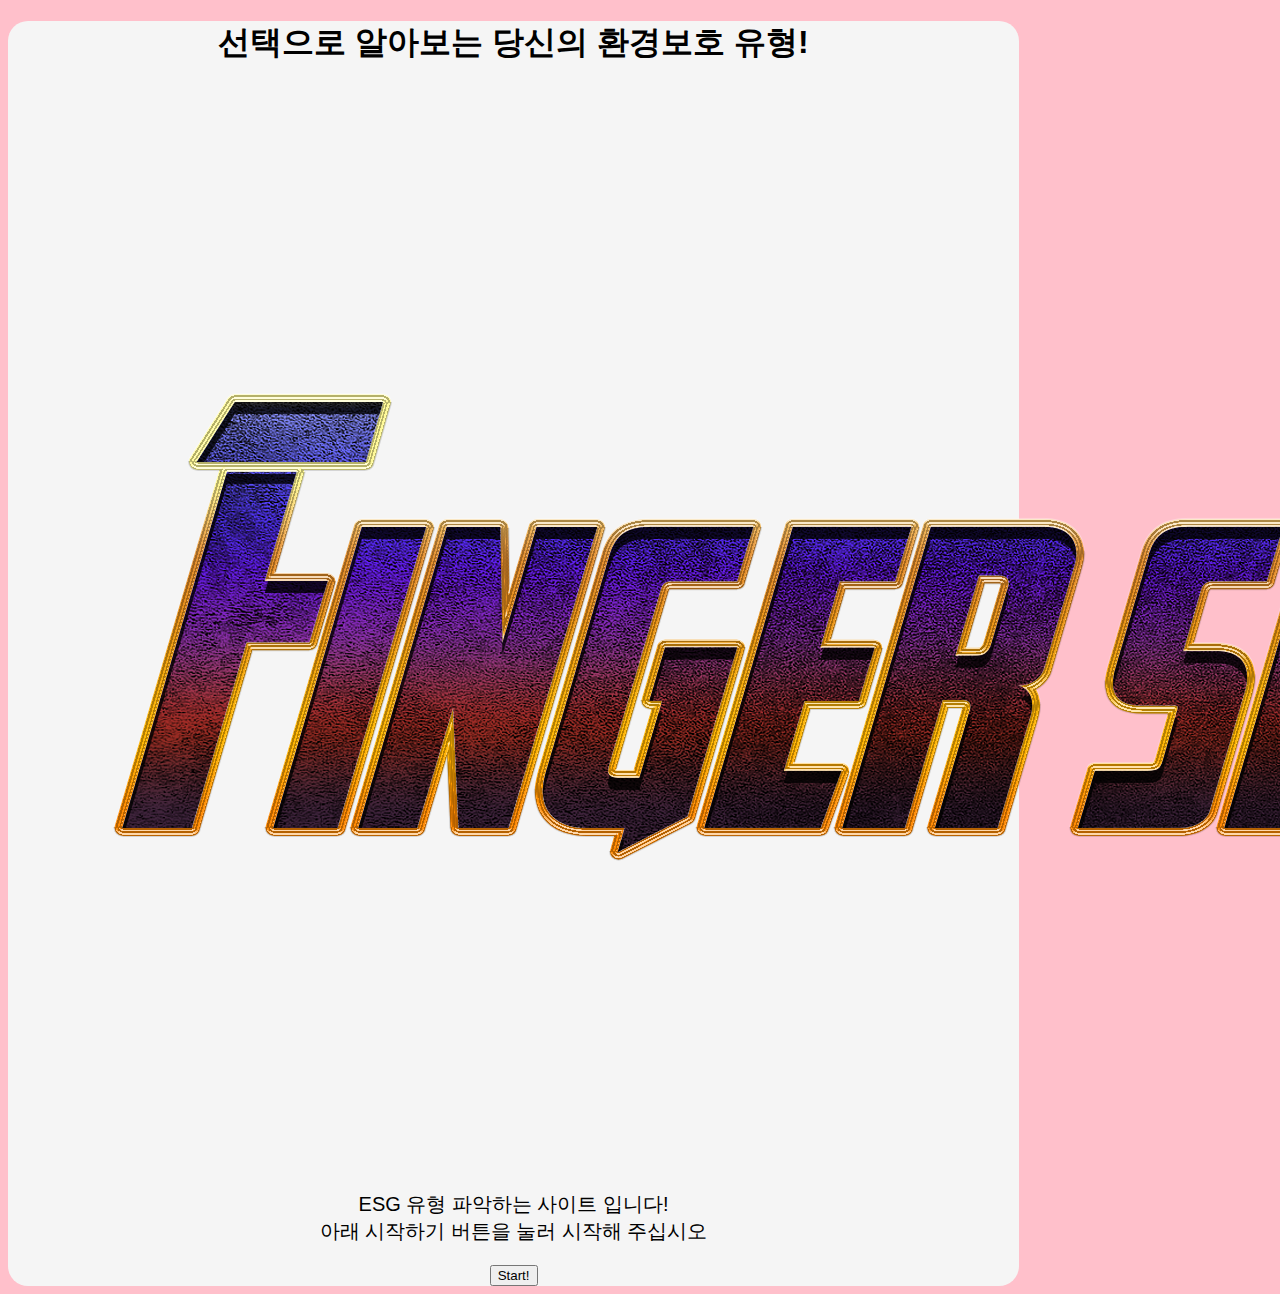
<file: work/index.html>
<!DOCTYPE html>
<html lang="ko" dir="ltr">
<head>
    <meta charset="UTF-8">    
    <meta name="viewpoint" content="width=device-width, initial-scale=1">
    <meta name="author" content="FINGERSNAP">
    <meta name="keywords" content="ESG 유형">
    <meta name="description" content="ESG 유형">
  
    <!-- sns share -->
    <meta property="og:url" content="https://lhbp.github.io/project_gamja/work/" />
    <meta property="og:title" content="ESG 유형" />
    <meta property="og:type" content="website" />
    <meta property="og:image" content="img/esg.png" />
    <meta property="og:description" content="ESG 유형" />
  
    <!--favicon-->
    <link rel="shortcut icon" href="img/favicon.ico">
    <link rel="apple-touch-icon-precomposed" href="img/favicon.ico" />

    <title>ESG Choose</title>
    <link href="https://cdn.jsdelivr.net/npm/bootstrap@5.0.0-beta2/dist/css/bootstrap.min.css" rel="stylesheet" integrity="sha384-BmbxuPwQa2lc/FVzBcNJ7UAyJxM6wuqIj61tLrc4wSX0szH/Ev+nYRRuWlolflfl" crossorigin="anonymous">
    <link rel="preconnect" href="https://fonts.gstatic.com">
    <link href="https://fonts.googleapis.com/css2?family=Nanum+Pen+Script&display=swap" rel="stylesheet">
    <link rel="stylesheet" href="./css/default.css">
    <link rel="stylesheet" href="./css/main.css">
    <link rel="stylesheet" href="./css/qna.css">
    <link rel="stylesheet" href="./css/animation.css">
    <link rel="stylesheet" href="./css/result.css">
    <script src="https://developers.kakao.com/sdk/js/kakao.js"></script>
    <script>
      //Kakao.init(JavaScript Key);
      //Kakao.isInitialized();
    </script>
</head>
<body>
    <div class="container"></div>
        <section id="main" class="mx-auto my-5 py-5 px-3">
            <h1>선택으로 알아보는 당신의 환경보호 유형!</h1>
            <div class="col-lg-6 col-md-8 col-sm-10 col-12 mx-auto">            
                <img src="./img/logo.png" alt="mainImage" class="img-fluid">
            </div>
            <p>
                ESG 유형 파악하는 사이트 입니다! <br>
                아래 시작하기 버튼을 눌러 시작해 주십시오
            </p>
            <button type="button" class="btn btn-outline-danger mt-3"
            onclick="js:begin()">Start!</button>
        </section>
        <section id="qna">
            <div class="status mx-auto mt-5">
                <div class="statusBar">                    
                </div>
            </div>
            <div class="qBox my-5 py-3 mx-auto">

            </div>
            <div class="answerBox">

            </div>
        </section>
        <section id="result" class="mx-auto my-5 py-5 px-3">
            <h1>당신의 결과는~</h1>
            <div class="resultname">

            </div>
            <div id='resultImg' class="my-3 col-lg-6 col-md-8 col-sm-10 col-12 mx-auto">            

            </div>
            <div class="resultDesc">

            </div>
            <button type="button" class="kakao mt-3 py-2 px-3">공유하기</button>
        </section>    
        <script src="./js/data.js" charset="utf-8"></script>
        <script src="./js/start.js" charset="utf-8"></script>
        <script src="./js/share.js" charset="utf-8"></script>
    </div>
</body>
</html>
</file>
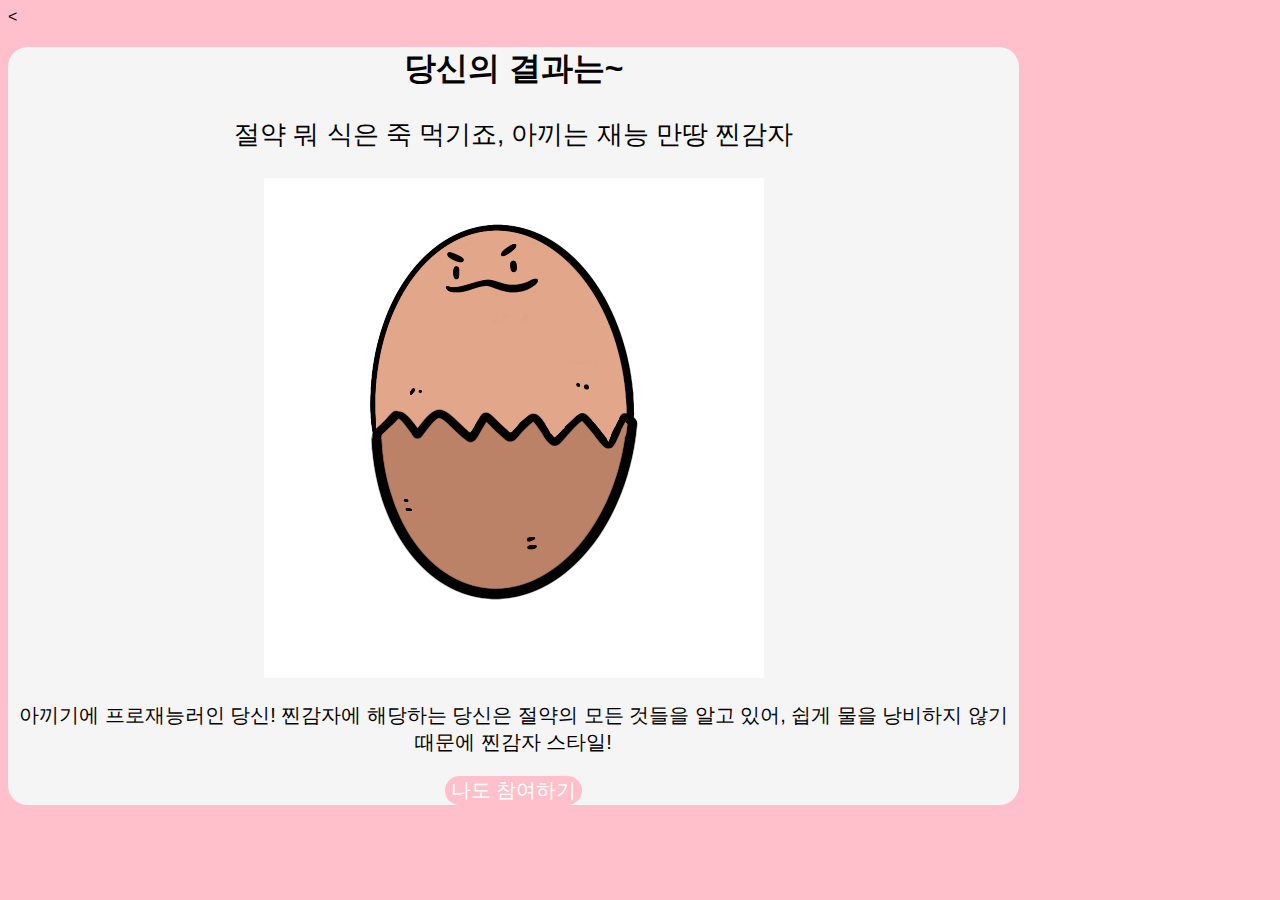
<file: work/page/result-0.html>
<!DOCTYPE html>
<html lang="ko" dir="ltr">
  <head>
    <  <meta charset="utf-8">
      <meta name="viewport" content="width=device-width, initial-scale=1">
      <meta name="author" content="PandaCoding">
      <meta name="keywords" content="ESG 유형">
      <meta name="description" content="ESG 유형">

      <!-- sns share -->
      <meta property="og:url" content="https://twelvelovetype.netlify.app" />
      <meta property="og:title" content="ESG 유형" />
      <meta property="og:type" content="website" />
      <meta property="og:image" content="../img/share.png" />
      <meta property="og:description" content="ESG 유형" />

      <!--favicon-->
      <link rel="shortcut icon" href="../img/favicon.ico">
      <link rel="apple-touch-icon-precomposed" href="../img/favicon.ico" />

      <title>ESG 유형</title>
      <link href="https://cdn.jsdelivr.net/npm/bootstrap@5.0.0-beta2/dist/css/bootstrap.min.css" rel="stylesheet" integrity="sha384-BmbxuPwQa2lc/FVzBcNJ7UAyJxM6wuqIj61tLrc4wSX0szH/Ev+nYRRuWlolflfl" crossorigin="anonymous">
      <link rel="preconnect" href="https://fonts.gstatic.com">
      <link href="https://fonts.googleapis.com/css2?family=Nanum+Pen+Script&display=swap" rel="stylesheet">
      <link rel="stylesheet" href="../css/default.css">
      <link rel="stylesheet" href="../css/result.css">
  </head>
  <body>
    <section id="shareResult" class="mx-auto my-5 py-5 px-3">
      <h1>당신의 결과는~</h1>
      <div class="resultname">
        <p>절약 뭐 식은 죽 먹기죠, 아끼는 재능 만땅 찐감자</p>
      </div>
      <div id="resultImg" class="my-3 col-lg-6 col-md-8 col-sm-10 col-12 mx-auto">
        <img src="../img/image-1.png" alt="0" class="img-fluid">
      </div>
      <div class="resultDesc">
        <p>아끼기에 프로재능러인 당신! 찐감자에 해당하는 당신은 절약의 모든 것들을 알고 있어, 쉽게 물을 낭비하지 않기 때문에 찐감자 스타일!</p>
      </div>
      <script type="text/javascript">
        function moveHome(){
          location.href = "/index.html";
        }
      </script>
      <button type="button" class="gohome mt-3 py-2 px-3" onclick="js:moveHome()">나도 참여하기</button>
    </section>
  </body>
</html>
</file>
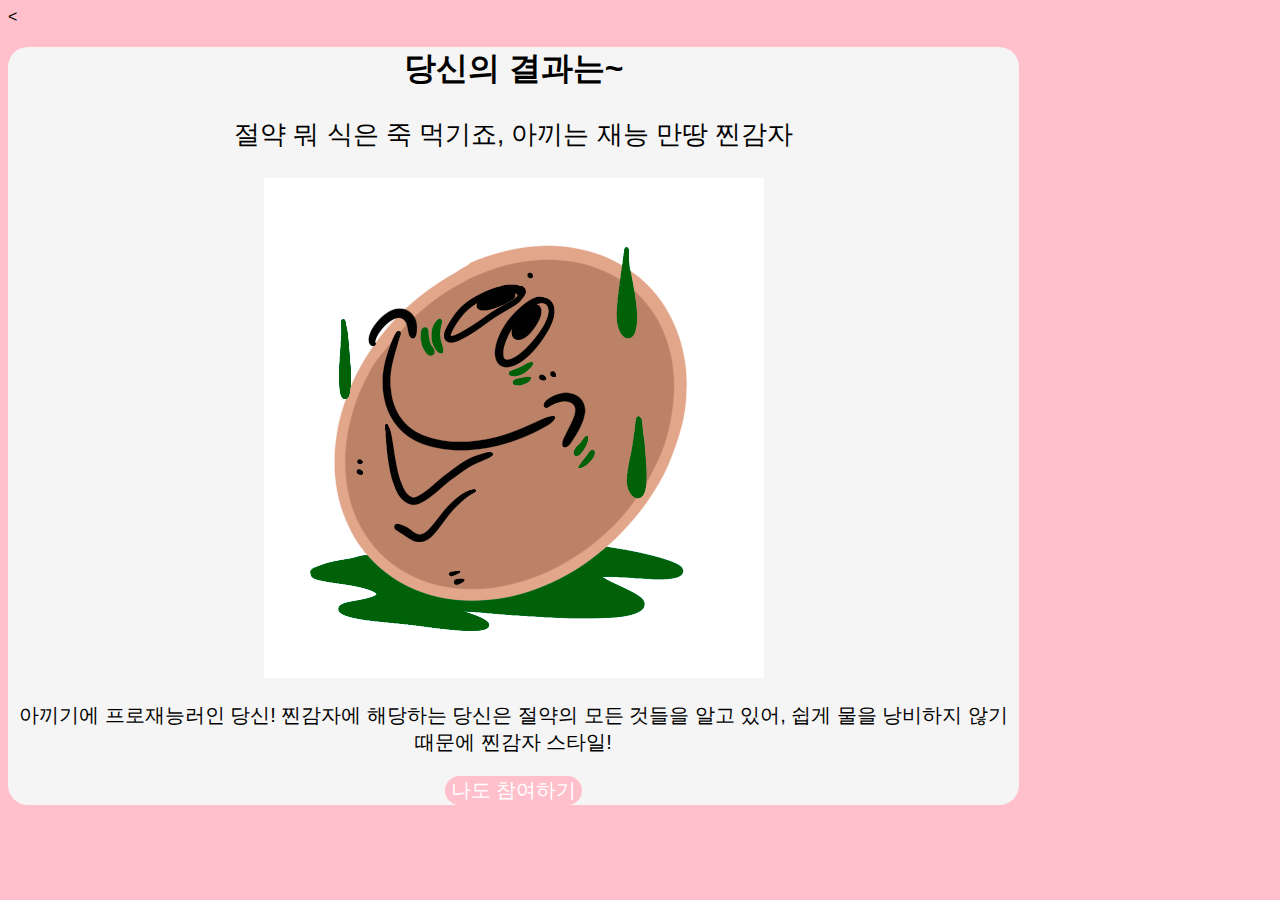
<file: work/page/result-1.html>
<!DOCTYPE html>
<html lang="ko" dir="ltr">
  <head>
    <  <meta charset="utf-8">
      <meta name="viewport" content="width=device-width, initial-scale=1">
      <meta name="author" content="PandaCoding">
      <meta name="keywords" content="ESG 유형">
      <meta name="description" content="ESG 유형">

      <!-- sns share -->
      <meta property="og:url" content="https://twelvelovetype.netlify.app" />
      <meta property="og:title" content="ESG 유형" />
      <meta property="og:type" content="website" />
      <meta property="og:image" content="../img/share.png" />
      <meta property="og:description" content="ESG 유형" />

      <!--favicon-->
      <link rel="shortcut icon" href="../img/favicon.ico">
      <link rel="apple-touch-icon-precomposed" href="../img/favicon.ico" />

      <title>ESG 유형</title>
      <link href="https://cdn.jsdelivr.net/npm/bootstrap@5.0.0-beta2/dist/css/bootstrap.min.css" rel="stylesheet" integrity="sha384-BmbxuPwQa2lc/FVzBcNJ7UAyJxM6wuqIj61tLrc4wSX0szH/Ev+nYRRuWlolflfl" crossorigin="anonymous">
      <link rel="preconnect" href="https://fonts.gstatic.com">
      <link href="https://fonts.googleapis.com/css2?family=Nanum+Pen+Script&display=swap" rel="stylesheet">
      <link rel="stylesheet" href="../css/default.css">
      <link rel="stylesheet" href="../css/result.css">
  </head>
  <body>
    <section id="shareResult" class="mx-auto my-5 py-5 px-3">
      <h1>당신의 결과는~</h1>
      <div class="resultname">
        <p>절약 뭐 식은 죽 먹기죠, 아끼는 재능 만땅 찐감자</p>
      </div>
      <div id="resultImg" class="my-3 col-lg-6 col-md-8 col-sm-10 col-12 mx-auto">
        <img src="../img/image-0.png" alt="0" class="img-fluid">
      </div>
      <div class="resultDesc">
        <p>아끼기에 프로재능러인 당신! 찐감자에 해당하는 당신은 절약의 모든 것들을 알고 있어, 쉽게 물을 낭비하지 않기 때문에 찐감자 스타일!</p>
      </div>
      <script type="text/javascript">
        function moveHome(){
          location.href = "/index.html";
        }
      </script>
      <button type="button" class="gohome mt-3 py-2 px-3" onclick="js:moveHome()">나도 참여하기</button>
    </section>
  </body>
</html>
</file>
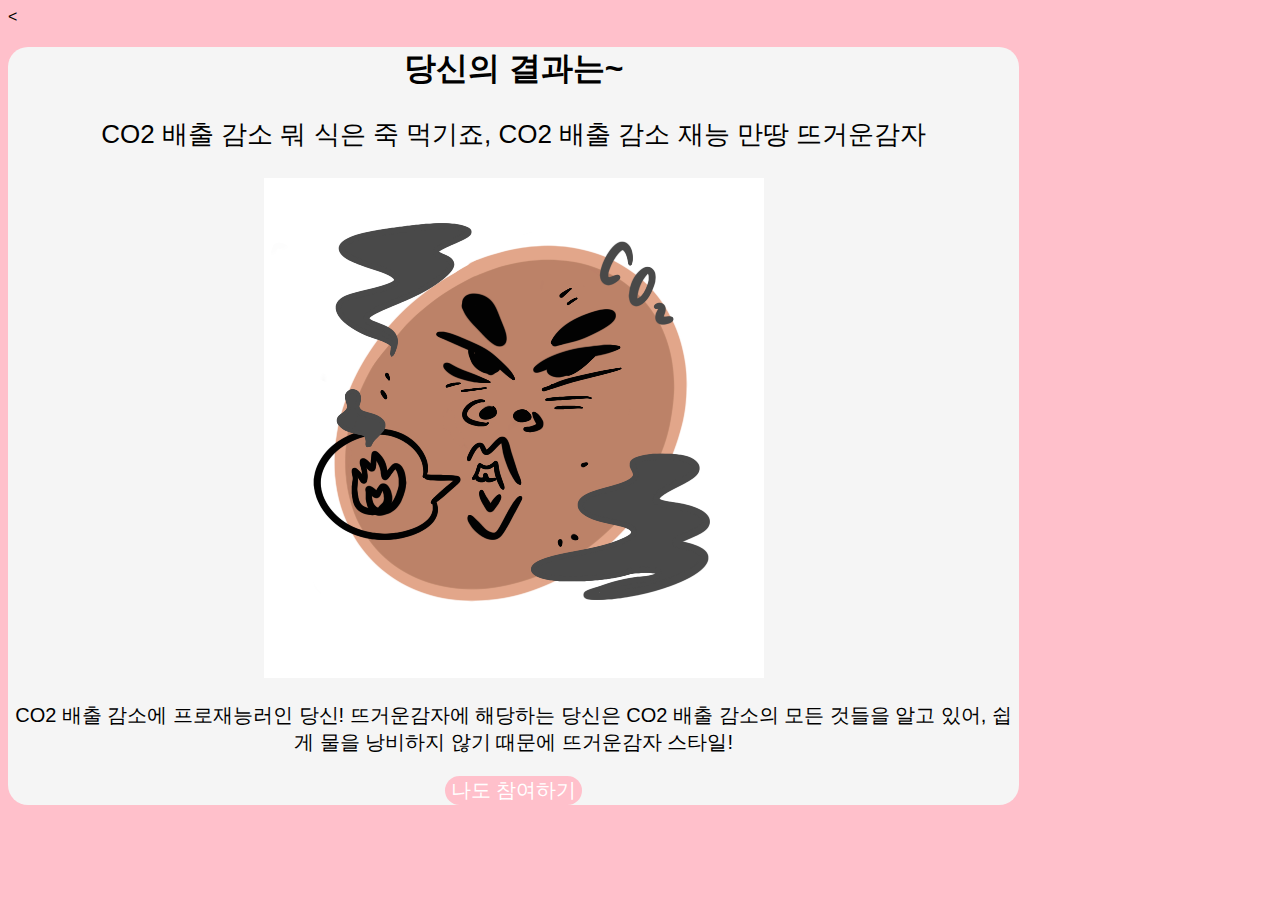
<file: work/page/result-2.html>
<!DOCTYPE html>
<html lang="ko" dir="ltr">
  <head>
    <  <meta charset="utf-8">
      <meta name="viewport" content="width=device-width, initial-scale=1">
      <meta name="author" content="PandaCoding">
      <meta name="keywords" content="ESG 유형">
      <meta name="description" content="ESG 유형">

      <!-- sns share -->
      <meta property="og:url" content="https://twelvelovetype.netlify.app" />
      <meta property="og:title" content="ESG 유형" />
      <meta property="og:type" content="website" />
      <meta property="og:image" content="../img/share.png" />
      <meta property="og:description" content="ESG 유형" />

      <!--favicon-->
      <link rel="shortcut icon" href="../img/favicon.ico">
      <link rel="apple-touch-icon-precomposed" href="../img/favicon.ico" />

      <title>ESG 유형</title>
      <link href="https://cdn.jsdelivr.net/npm/bootstrap@5.0.0-beta2/dist/css/bootstrap.min.css" rel="stylesheet" integrity="sha384-BmbxuPwQa2lc/FVzBcNJ7UAyJxM6wuqIj61tLrc4wSX0szH/Ev+nYRRuWlolflfl" crossorigin="anonymous">
      <link rel="preconnect" href="https://fonts.gstatic.com">
      <link href="https://fonts.googleapis.com/css2?family=Nanum+Pen+Script&display=swap" rel="stylesheet">
      <link rel="stylesheet" href="../css/default.css">
      <link rel="stylesheet" href="../css/result.css">
  </head>
  <body>
    <section id="shareResult" class="mx-auto my-5 py-5 px-3">
      <h1>당신의 결과는~</h1>
      <div class="resultname">
        <p>CO2 배출 감소 뭐 식은 죽 먹기죠, CO2 배출 감소 재능 만땅 뜨거운감자</p>
      </div>
      <div id="resultImg" class="my-3 col-lg-6 col-md-8 col-sm-10 col-12 mx-auto">
        <img src="../img/image-2.png" alt="0" class="img-fluid">
      </div>
      <div class="resultDesc">
        <p>CO2 배출 감소에 프로재능러인 당신! 뜨거운감자에 해당하는 당신은 CO2 배출 감소의 모든 것들을 알고 있어, 쉽게 물을 낭비하지 않기 때문에 뜨거운감자 스타일!</p>
      </div>
      <script type="text/javascript">
        function moveHome(){
          location.href = "/index.html";
        }
      </script>
      <button type="button" class="gohome mt-3 py-2 px-3" onclick="js:moveHome()">나도 참여하기</button>
    </section>
  </body>
</html>
</file>
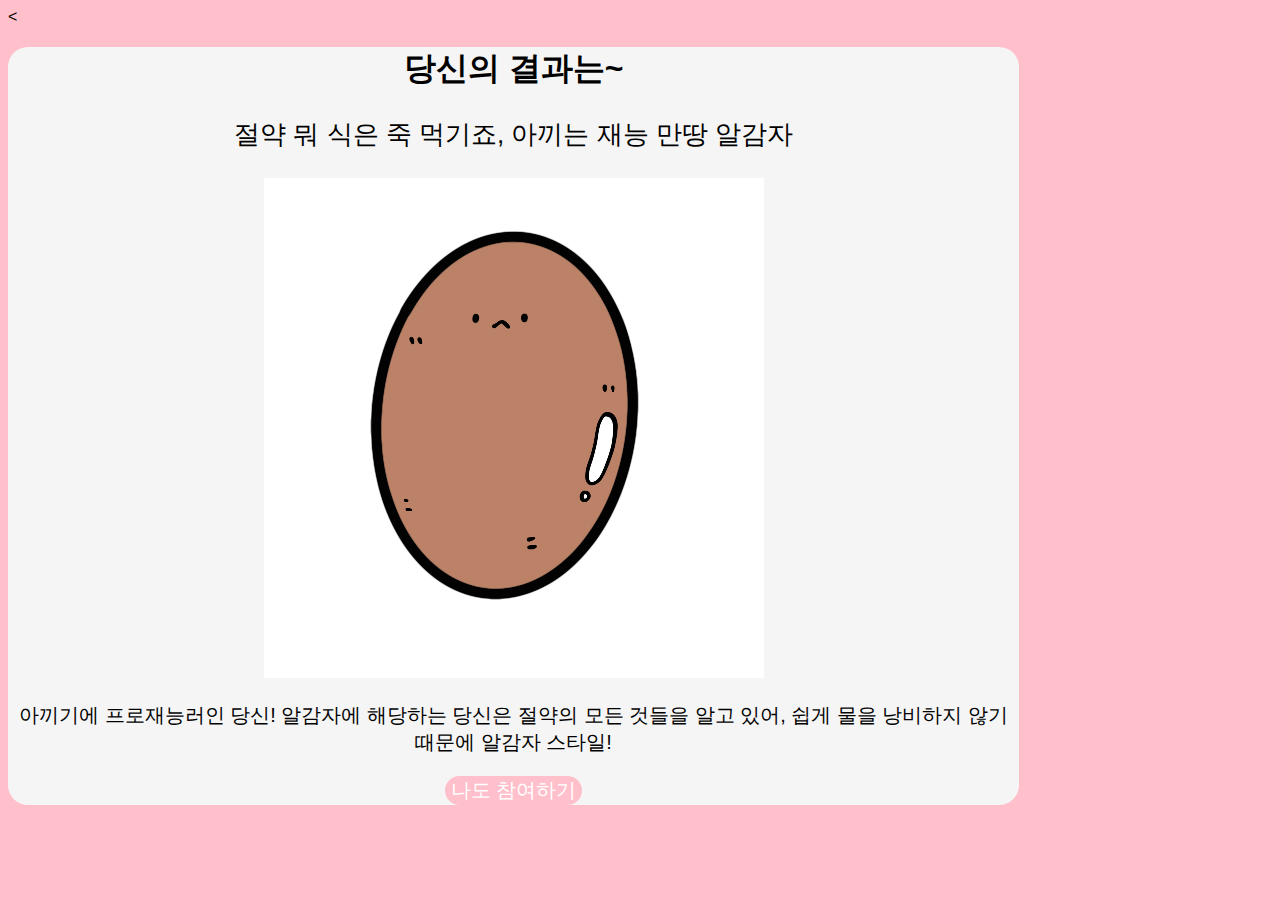
<file: work/page/result-3.html>
<!DOCTYPE html>
<html lang="ko" dir="ltr">
  <head>
    <  <meta charset="utf-8">
      <meta name="viewport" content="width=device-width, initial-scale=1">
      <meta name="author" content="PandaCoding">
      <meta name="keywords" content="ESG 유형">
      <meta name="description" content="ESG 유형">

      <!-- sns share -->
      <meta property="og:url" content="https://twelvelovetype.netlify.app" />
      <meta property="og:title" content="ESG 유형" />
      <meta property="og:type" content="website" />
      <meta property="og:image" content="../img/share.png" />
      <meta property="og:description" content="ESG 유형" />

      <!--favicon-->
      <link rel="shortcut icon" href="../img/favicon.ico">
      <link rel="apple-touch-icon-precomposed" href="../img/favicon.ico" />

      <title>ESG 유형</title>
      <link href="https://cdn.jsdelivr.net/npm/bootstrap@5.0.0-beta2/dist/css/bootstrap.min.css" rel="stylesheet" integrity="sha384-BmbxuPwQa2lc/FVzBcNJ7UAyJxM6wuqIj61tLrc4wSX0szH/Ev+nYRRuWlolflfl" crossorigin="anonymous">
      <link rel="preconnect" href="https://fonts.gstatic.com">
      <link href="https://fonts.googleapis.com/css2?family=Nanum+Pen+Script&display=swap" rel="stylesheet">
      <link rel="stylesheet" href="../css/default.css">
      <link rel="stylesheet" href="../css/result.css">
  </head>
  <body>
    <section id="shareResult" class="mx-auto my-5 py-5 px-3">
      <h1>당신의 결과는~</h1>
      <div class="resultname">
        <p>절약 뭐 식은 죽 먹기죠, 아끼는 재능 만땅 알감자</p>
      </div>
      <div id="resultImg" class="my-3 col-lg-6 col-md-8 col-sm-10 col-12 mx-auto">
        <img src="../img/image-3.png" alt="0" class="img-fluid">
      </div>
      <div class="resultDesc">
        <p>아끼기에 프로재능러인 당신! 알감자에 해당하는 당신은 절약의 모든 것들을 알고 있어, 쉽게 물을 낭비하지 않기 때문에 알감자 스타일!</p>
      </div>
      <script type="text/javascript">
        function moveHome(){
          location.href = "/index.html";
        }
      </script>
      <button type="button" class="gohome mt-3 py-2 px-3" onclick="js:moveHome()">나도 참여하기</button>
    </section>
  </body>
</html>
</file>
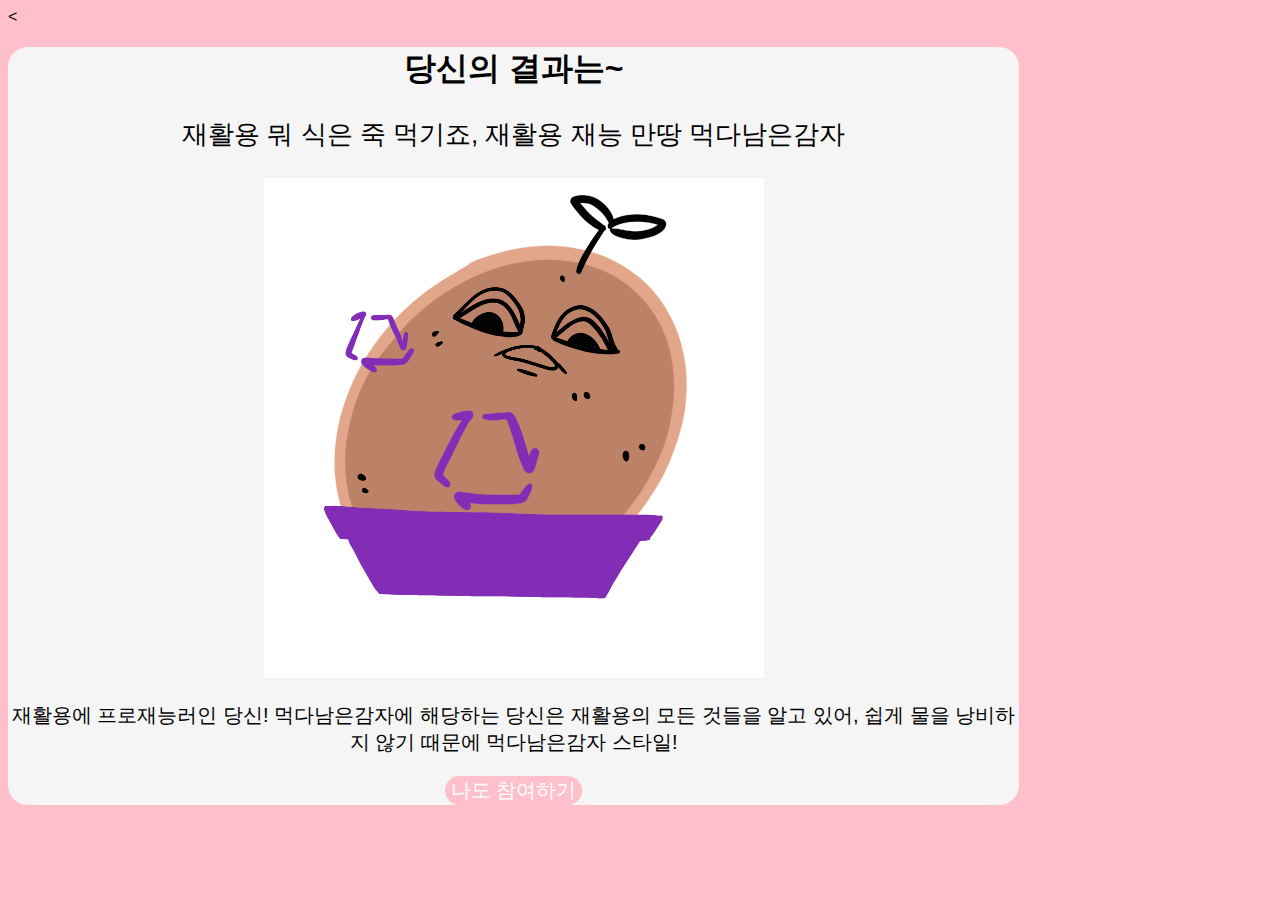
<file: work/page/result-4.html>
<!DOCTYPE html>
<html lang="ko" dir="ltr">
  <head>
    <  <meta charset="utf-8">
      <meta name="viewport" content="width=device-width, initial-scale=1">
      <meta name="author" content="PandaCoding">
      <meta name="keywords" content="ESG 유형">
      <meta name="description" content="ESG 유형">

      <!-- sns share -->
      <meta property="og:url" content="https://twelvelovetype.netlify.app" />
      <meta property="og:title" content="ESG 유형" />
      <meta property="og:type" content="website" />
      <meta property="og:image" content="../img/share.png" />
      <meta property="og:description" content="ESG 유형" />

      <!--favicon-->
      <link rel="shortcut icon" href="../img/favicon.ico">
      <link rel="apple-touch-icon-precomposed" href="../img/favicon.ico" />

      <title>ESG 유형</title>
      <link href="https://cdn.jsdelivr.net/npm/bootstrap@5.0.0-beta2/dist/css/bootstrap.min.css" rel="stylesheet" integrity="sha384-BmbxuPwQa2lc/FVzBcNJ7UAyJxM6wuqIj61tLrc4wSX0szH/Ev+nYRRuWlolflfl" crossorigin="anonymous">
      <link rel="preconnect" href="https://fonts.gstatic.com">
      <link href="https://fonts.googleapis.com/css2?family=Nanum+Pen+Script&display=swap" rel="stylesheet">
      <link rel="stylesheet" href="../css/default.css">
      <link rel="stylesheet" href="../css/result.css">
  </head>
  <body>
    <section id="shareResult" class="mx-auto my-5 py-5 px-3">
      <h1>당신의 결과는~</h1>
      <div class="resultname">
        <p>재활용 뭐 식은 죽 먹기죠, 재활용 재능 만땅 먹다남은감자</p>
      </div>
      <div id="resultImg" class="my-3 col-lg-6 col-md-8 col-sm-10 col-12 mx-auto">
        <img src="../img/image-4.png" alt="0" class="img-fluid">
      </div>
      <div class="resultDesc">
        <p>재활용에 프로재능러인 당신! 먹다남은감자에 해당하는 당신은 재활용의 모든 것들을 알고 있어, 쉽게 물을 낭비하지 않기 때문에 먹다남은감자 스타일!</p>
      </div>
      <script type="text/javascript">
        function moveHome(){
          location.href = "/index.html";
        }
      </script>
      <button type="button" class="gohome mt-3 py-2 px-3" onclick="js:moveHome()">나도 참여하기</button>
    </section>
  </body>
</html>
</file>
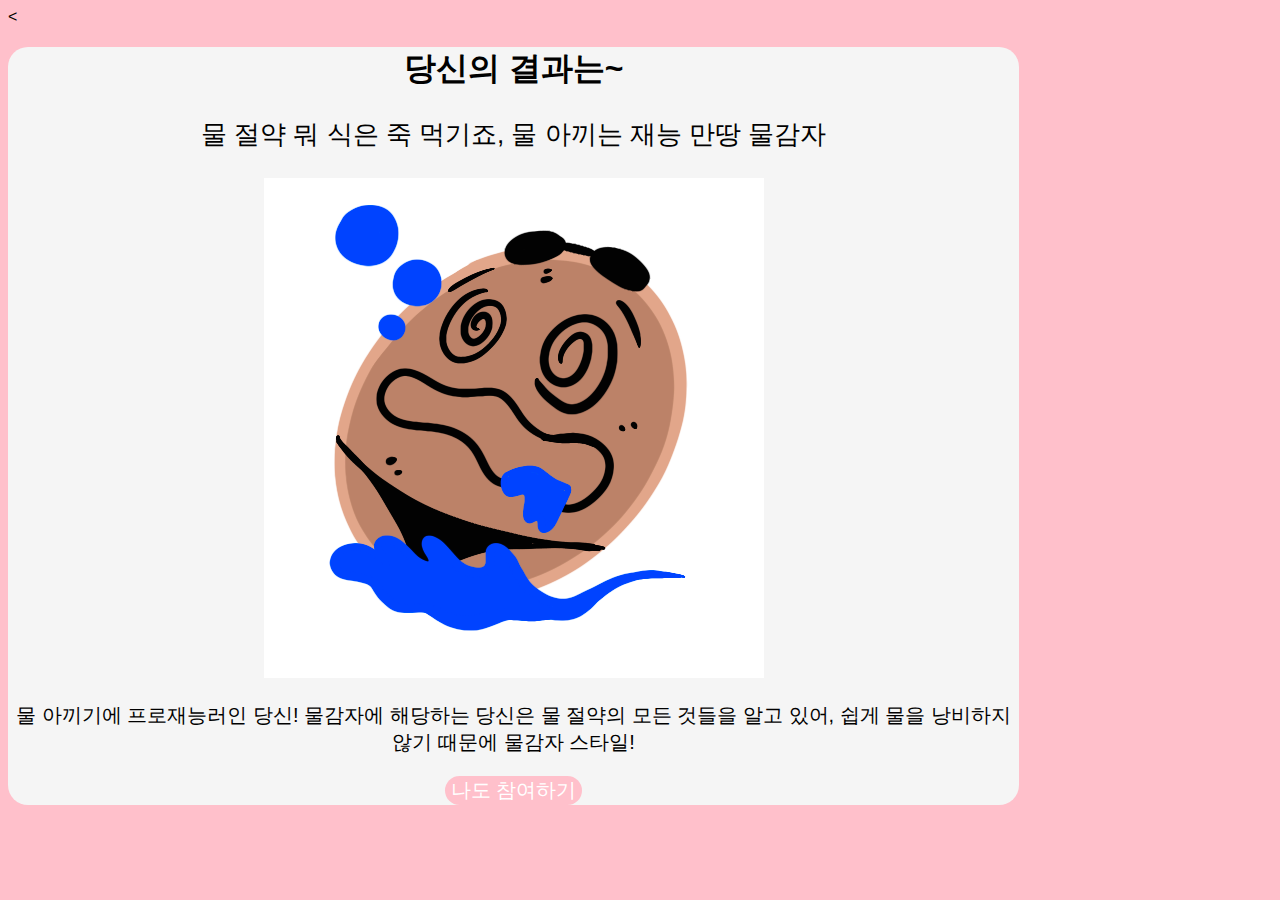
<file: work/page/result-5.html>
<!DOCTYPE html>
<html lang="ko" dir="ltr">
  <head>
    <  <meta charset="utf-8">
      <meta name="viewport" content="width=device-width, initial-scale=1">
      <meta name="author" content="PandaCoding">
      <meta name="keywords" content="ESG 유형">
      <meta name="description" content="ESG 유형">

      <!-- sns share -->
      <meta property="og:url" content="https://twelvelovetype.netlify.app" />
      <meta property="og:title" content="ESG 유형" />
      <meta property="og:type" content="website" />
      <meta property="og:image" content="../img/share.png" />
      <meta property="og:description" content="ESG 유형" />

      <!--favicon-->
      <link rel="shortcut icon" href="../img/favicon.ico">
      <link rel="apple-touch-icon-precomposed" href="../img/favicon.ico" />

      <title>ESG 유형</title>
      <link href="https://cdn.jsdelivr.net/npm/bootstrap@5.0.0-beta2/dist/css/bootstrap.min.css" rel="stylesheet" integrity="sha384-BmbxuPwQa2lc/FVzBcNJ7UAyJxM6wuqIj61tLrc4wSX0szH/Ev+nYRRuWlolflfl" crossorigin="anonymous">
      <link rel="preconnect" href="https://fonts.gstatic.com">
      <link href="https://fonts.googleapis.com/css2?family=Nanum+Pen+Script&display=swap" rel="stylesheet">
      <link rel="stylesheet" href="../css/default.css">
      <link rel="stylesheet" href="../css/result.css">
  </head>
  <body>
    <section id="shareResult" class="mx-auto my-5 py-5 px-3">
      <h1>당신의 결과는~</h1>
      <div class="resultname">
        <p>물 절약 뭐 식은 죽 먹기죠, 물 아끼는 재능 만땅 물감자</p>
      </div>
      <div id="resultImg" class="my-3 col-lg-6 col-md-8 col-sm-10 col-12 mx-auto">
        <img src="../img/image-5.png" alt="0" class="img-fluid">
      </div>
      <div class="resultDesc">
        <p>물 아끼기에 프로재능러인 당신! 물감자에 해당하는 당신은 물 절약의 모든 것들을 알고 있어, 쉽게 물을 낭비하지 않기 때문에 물감자 스타일!</p>
      </div>
      <script type="text/javascript">
        function moveHome(){
          location.href = "/index.html";
        }
      </script>
      <button type="button" class="gohome mt-3 py-2 px-3" onclick="js:moveHome()">나도 참여하기</button>
    </section>
  </body>
</html>
</file>
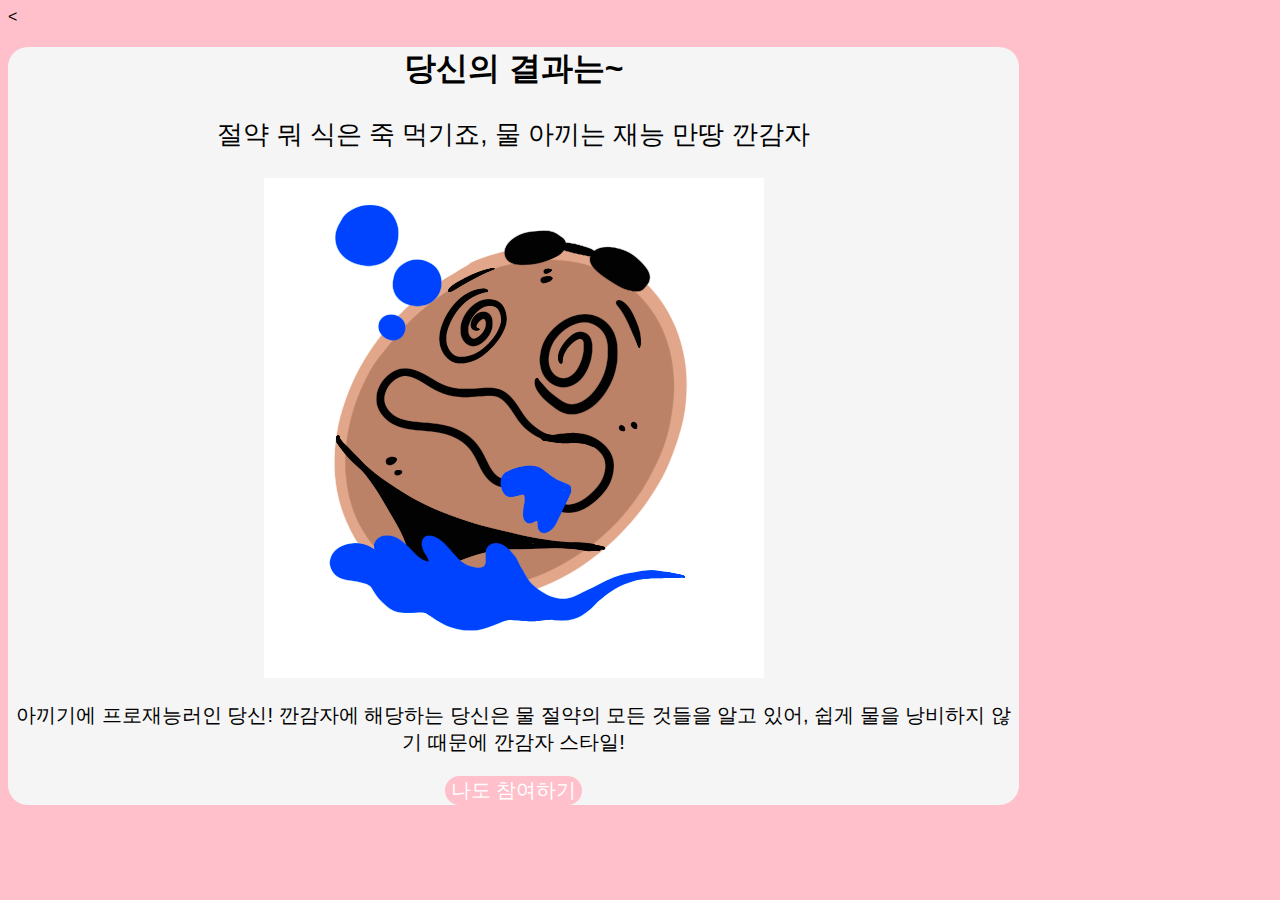
<file: work/page/result-6.html>
<!DOCTYPE html>
<html lang="ko" dir="ltr">
  <head>
    <  <meta charset="utf-8">
      <meta name="viewport" content="width=device-width, initial-scale=1">
      <meta name="author" content="PandaCoding">
      <meta name="keywords" content="ESG 유형">
      <meta name="description" content="ESG 유형">

      <!-- sns share -->
      <meta property="og:url" content="https://twelvelovetype.netlify.app" />
      <meta property="og:title" content="ESG 유형" />
      <meta property="og:type" content="website" />
      <meta property="og:image" content="../img/share.png" />
      <meta property="og:description" content="ESG 유형" />

      <!--favicon-->
      <link rel="shortcut icon" href="../img/favicon.ico">
      <link rel="apple-touch-icon-precomposed" href="../img/favicon.ico" />

      <title>ESG 유형</title>
      <link href="https://cdn.jsdelivr.net/npm/bootstrap@5.0.0-beta2/dist/css/bootstrap.min.css" rel="stylesheet" integrity="sha384-BmbxuPwQa2lc/FVzBcNJ7UAyJxM6wuqIj61tLrc4wSX0szH/Ev+nYRRuWlolflfl" crossorigin="anonymous">
      <link rel="preconnect" href="https://fonts.gstatic.com">
      <link href="https://fonts.googleapis.com/css2?family=Nanum+Pen+Script&display=swap" rel="stylesheet">
      <link rel="stylesheet" href="../css/default.css">
      <link rel="stylesheet" href="../css/result.css">
  </head>
  <body>
    <section id="shareResult" class="mx-auto my-5 py-5 px-3">
      <h1>당신의 결과는~</h1>
      <div class="resultname">
        <p>절약 뭐 식은 죽 먹기죠, 물 아끼는 재능 만땅 깐감자</p>
      </div>
      <div id="resultImg" class="my-3 col-lg-6 col-md-8 col-sm-10 col-12 mx-auto">
        <img src="../img/image-5.png" alt="0" class="img-fluid">
      </div>
      <div class="resultDesc">
        <p>아끼기에 프로재능러인 당신! 깐감자에 해당하는 당신은 물 절약의 모든 것들을 알고 있어, 쉽게 물을 낭비하지 않기 때문에 깐감자 스타일!</p>
      </div>
      <script type="text/javascript">
        function moveHome(){
          location.href = "/index.html";
        }
      </script>
      <button type="button" class="gohome mt-3 py-2 px-3" onclick="js:moveHome()">나도 참여하기</button>
    </section>
  </body>
</html>
</file>
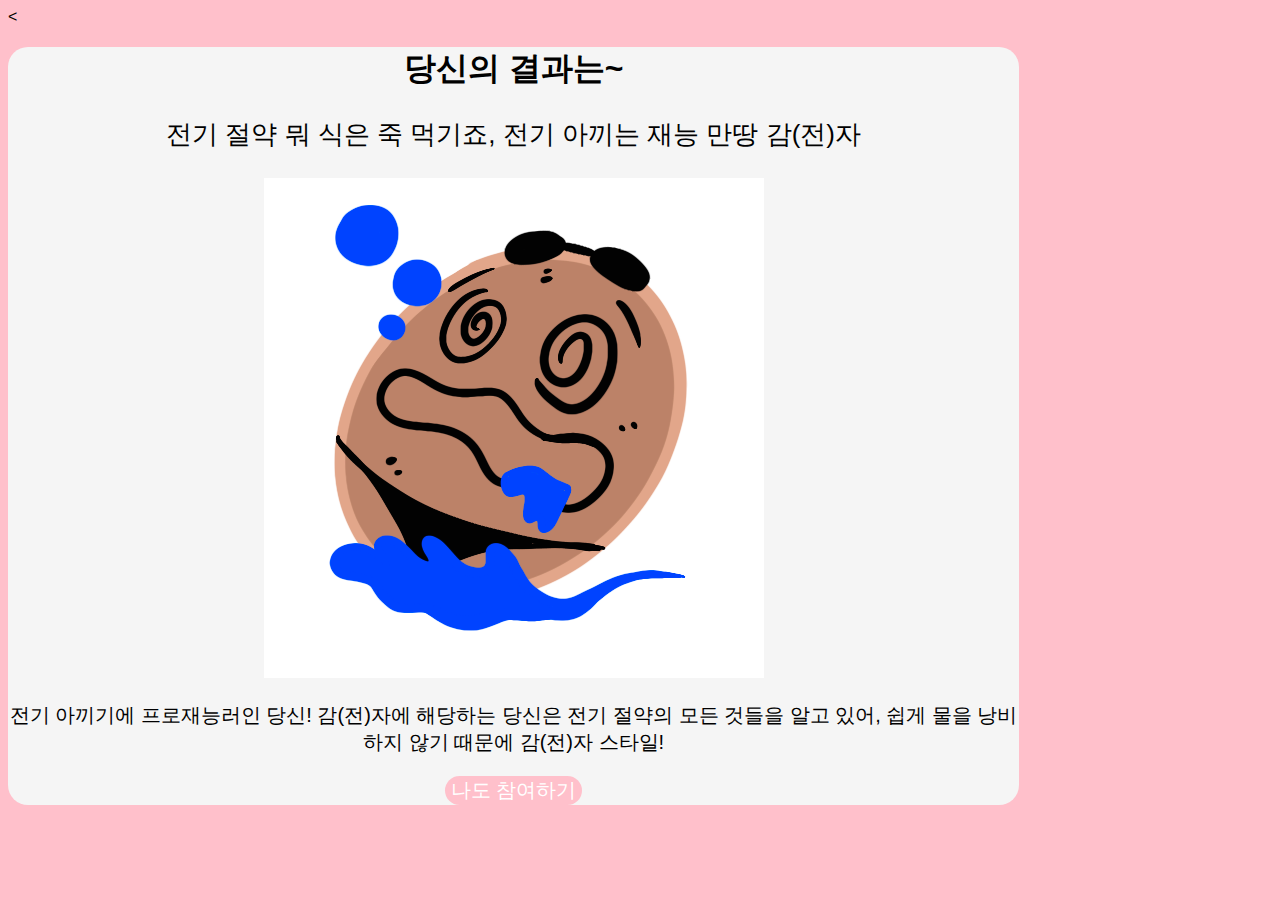
<file: work/page/result-7.html>
<!DOCTYPE html>
<html lang="ko" dir="ltr">
  <head>
    <  <meta charset="utf-8">
      <meta name="viewport" content="width=device-width, initial-scale=1">
      <meta name="author" content="PandaCoding">
      <meta name="keywords" content="ESG 유형">
      <meta name="description" content="ESG 유형">

      <!-- sns share -->
      <meta property="og:url" content="https://twelvelovetype.netlify.app" />
      <meta property="og:title" content="ESG 유형" />
      <meta property="og:type" content="website" />
      <meta property="og:image" content="../img/share.png" />
      <meta property="og:description" content="ESG 유형" />

      <!--favicon-->
      <link rel="shortcut icon" href="../img/favicon.ico">
      <link rel="apple-touch-icon-precomposed" href="../img/favicon.ico" />

      <title>ESG 유형</title>
      <link href="https://cdn.jsdelivr.net/npm/bootstrap@5.0.0-beta2/dist/css/bootstrap.min.css" rel="stylesheet" integrity="sha384-BmbxuPwQa2lc/FVzBcNJ7UAyJxM6wuqIj61tLrc4wSX0szH/Ev+nYRRuWlolflfl" crossorigin="anonymous">
      <link rel="preconnect" href="https://fonts.gstatic.com">
      <link href="https://fonts.googleapis.com/css2?family=Nanum+Pen+Script&display=swap" rel="stylesheet">
      <link rel="stylesheet" href="../css/default.css">
      <link rel="stylesheet" href="../css/result.css">
  </head>
  <body>
    <section id="shareResult" class="mx-auto my-5 py-5 px-3">
      <h1>당신의 결과는~</h1>
      <div class="resultname">
        <p>전기 절약 뭐 식은 죽 먹기죠, 전기 아끼는 재능 만땅 감(전)자</p>
      </div>
      <div id="resultImg" class="my-3 col-lg-6 col-md-8 col-sm-10 col-12 mx-auto">
        <img src="../img/image-5.png" alt="0" class="img-fluid">
      </div>
      <div class="resultDesc">
        <p>전기 아끼기에 프로재능러인 당신! 감(전)자에 해당하는 당신은 전기 절약의 모든 것들을 알고 있어, 쉽게 물을 낭비하지 않기 때문에 감(전)자 스타일!</p>
      </div>
      <script type="text/javascript">
        function moveHome(){
          location.href = "/index.html";
        }
      </script>
      <button type="button" class="gohome mt-3 py-2 px-3" onclick="js:moveHome()">나도 참여하기</button>
    </section>
  </body>
</html>
</file>
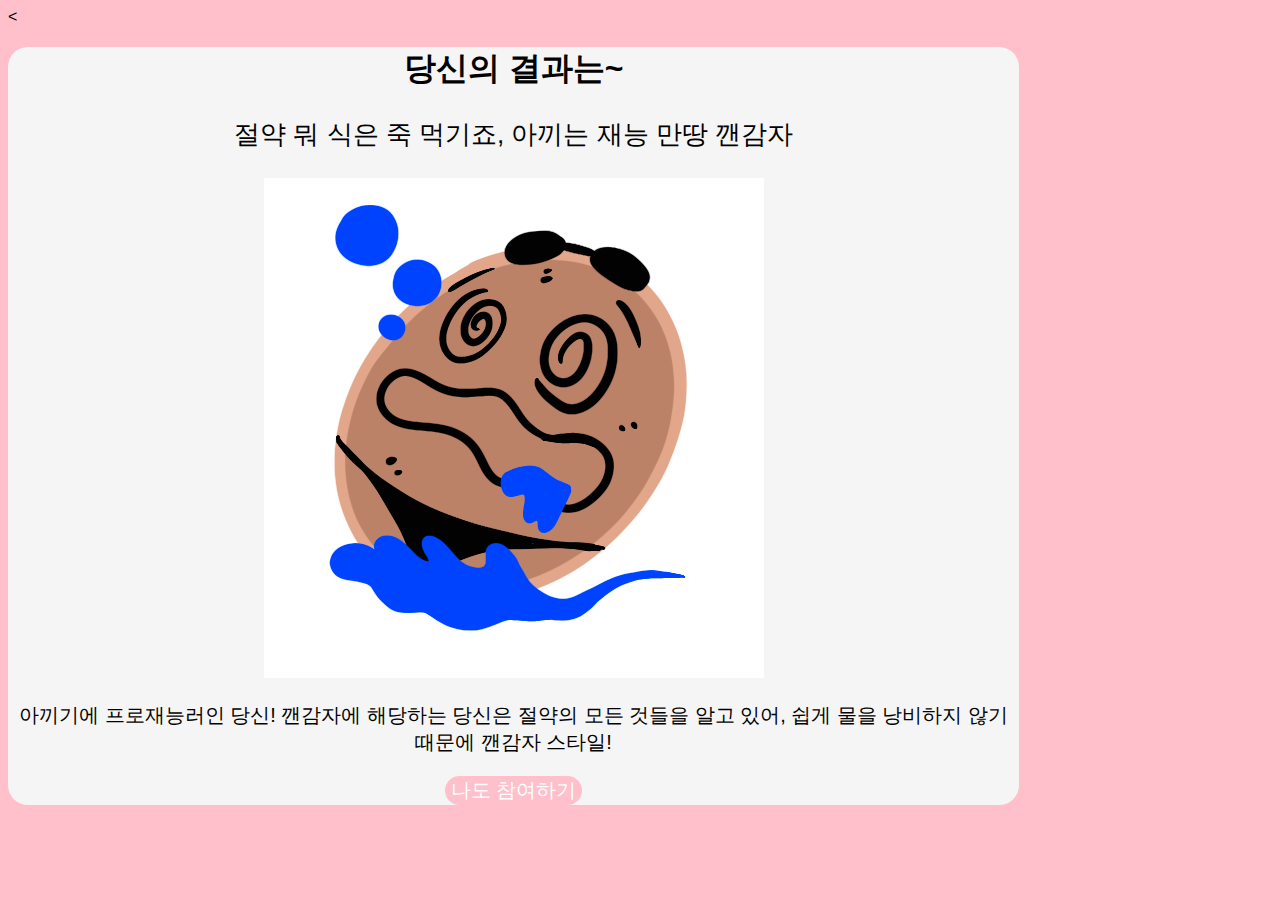
<file: work/page/result-8.html>
<!DOCTYPE html>
<html lang="ko" dir="ltr">
  <head>
    <  <meta charset="utf-8">
      <meta name="viewport" content="width=device-width, initial-scale=1">
      <meta name="author" content="PandaCoding">
      <meta name="keywords" content="ESG 유형">
      <meta name="description" content="ESG 유형">

      <!-- sns share -->
      <meta property="og:url" content="https://twelvelovetype.netlify.app" />
      <meta property="og:title" content="ESG 유형" />
      <meta property="og:type" content="website" />
      <meta property="og:image" content="../img/share.png" />
      <meta property="og:description" content="ESG 유형" />

      <!--favicon-->
      <link rel="shortcut icon" href="../img/favicon.ico">
      <link rel="apple-touch-icon-precomposed" href="../img/favicon.ico" />

      <title>ESG 유형</title>
      <link href="https://cdn.jsdelivr.net/npm/bootstrap@5.0.0-beta2/dist/css/bootstrap.min.css" rel="stylesheet" integrity="sha384-BmbxuPwQa2lc/FVzBcNJ7UAyJxM6wuqIj61tLrc4wSX0szH/Ev+nYRRuWlolflfl" crossorigin="anonymous">
      <link rel="preconnect" href="https://fonts.gstatic.com">
      <link href="https://fonts.googleapis.com/css2?family=Nanum+Pen+Script&display=swap" rel="stylesheet">
      <link rel="stylesheet" href="../css/default.css">
      <link rel="stylesheet" href="../css/result.css">
  </head>
  <body>
    <section id="shareResult" class="mx-auto my-5 py-5 px-3">
      <h1>당신의 결과는~</h1>
      <div class="resultname">
        <p>절약 뭐 식은 죽 먹기죠, 아끼는 재능 만땅 깬감자</p>
      </div>
      <div id="resultImg" class="my-3 col-lg-6 col-md-8 col-sm-10 col-12 mx-auto">
        <img src="../img/image-5.png" alt="0" class="img-fluid">
      </div>
      <div class="resultDesc">
        <p>아끼기에 프로재능러인 당신! 깬감자에 해당하는 당신은 절약의 모든 것들을 알고 있어, 쉽게 물을 낭비하지 않기 때문에 깬감자 스타일!</p>
      </div>
      <script type="text/javascript">
        function moveHome(){
          location.href = "/index.html";
        }
      </script>
      <button type="button" class="gohome mt-3 py-2 px-3" onclick="js:moveHome()">나도 참여하기</button>
    </section>
  </body>
</html>
</file>
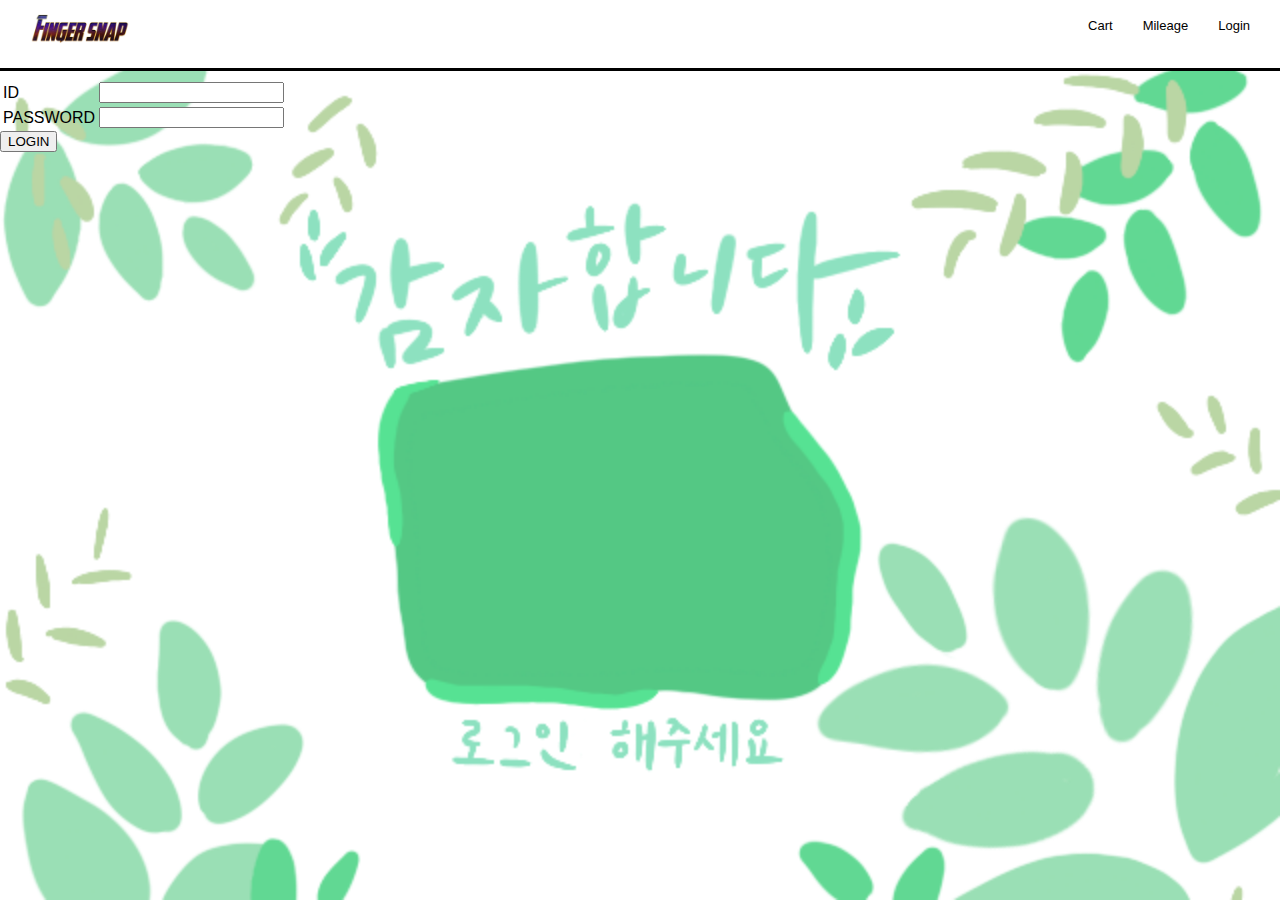
<file: work/python/Team/project/html/login.html>
<!DOCTYPE html>
<html>
    <head>
        <title>LOGIN</title>
        <meta charset="utf-8" />
        <link href="style3.css" rel="stylesheet" />
        <style>
            body {
                background-image: url('login.png');
                background-size: 100%;
                background-repeat: no-repeat;
                background-attachment: fixed;
                background-position: 0px 70px;
            }
            .login {
                right: 300px; top: 300px;  
              }
        </style>
    </head>
    
    <body>
    <!--상단 메뉴바-->
    <div class="navbar">
        <a class="logo" href="main.html">
          <img src="logo.jpeg" height="20px"> <!--로고 이미지 들어가야함-->
        </a>
        <ul>
          <li><a href="#">Cart</a></li>
          <li><a href="#">Mileage</a></li>
          <li><a href="login.html">Login</a></li>
        </ul>
      </div>
      <hr size="5px" color="#000" noshade></hr>
      
      <div class="login">
        <form action="main.html" method="get">
            <table>
                <tr> 
                    <td> <label for="id">ID</label> </td>
                    <td> <input type="text" name="id"> </td>
                </tr>
                <tr> 
                    <td> <label for="password">PASSWORD</label> </td>
                    <td> <input type="text" name="password"> </td>
                </tr>
            </table>
            <input type="submit" value="LOGIN">
        </form>    
      </div>
    </body>
</html>
</file>
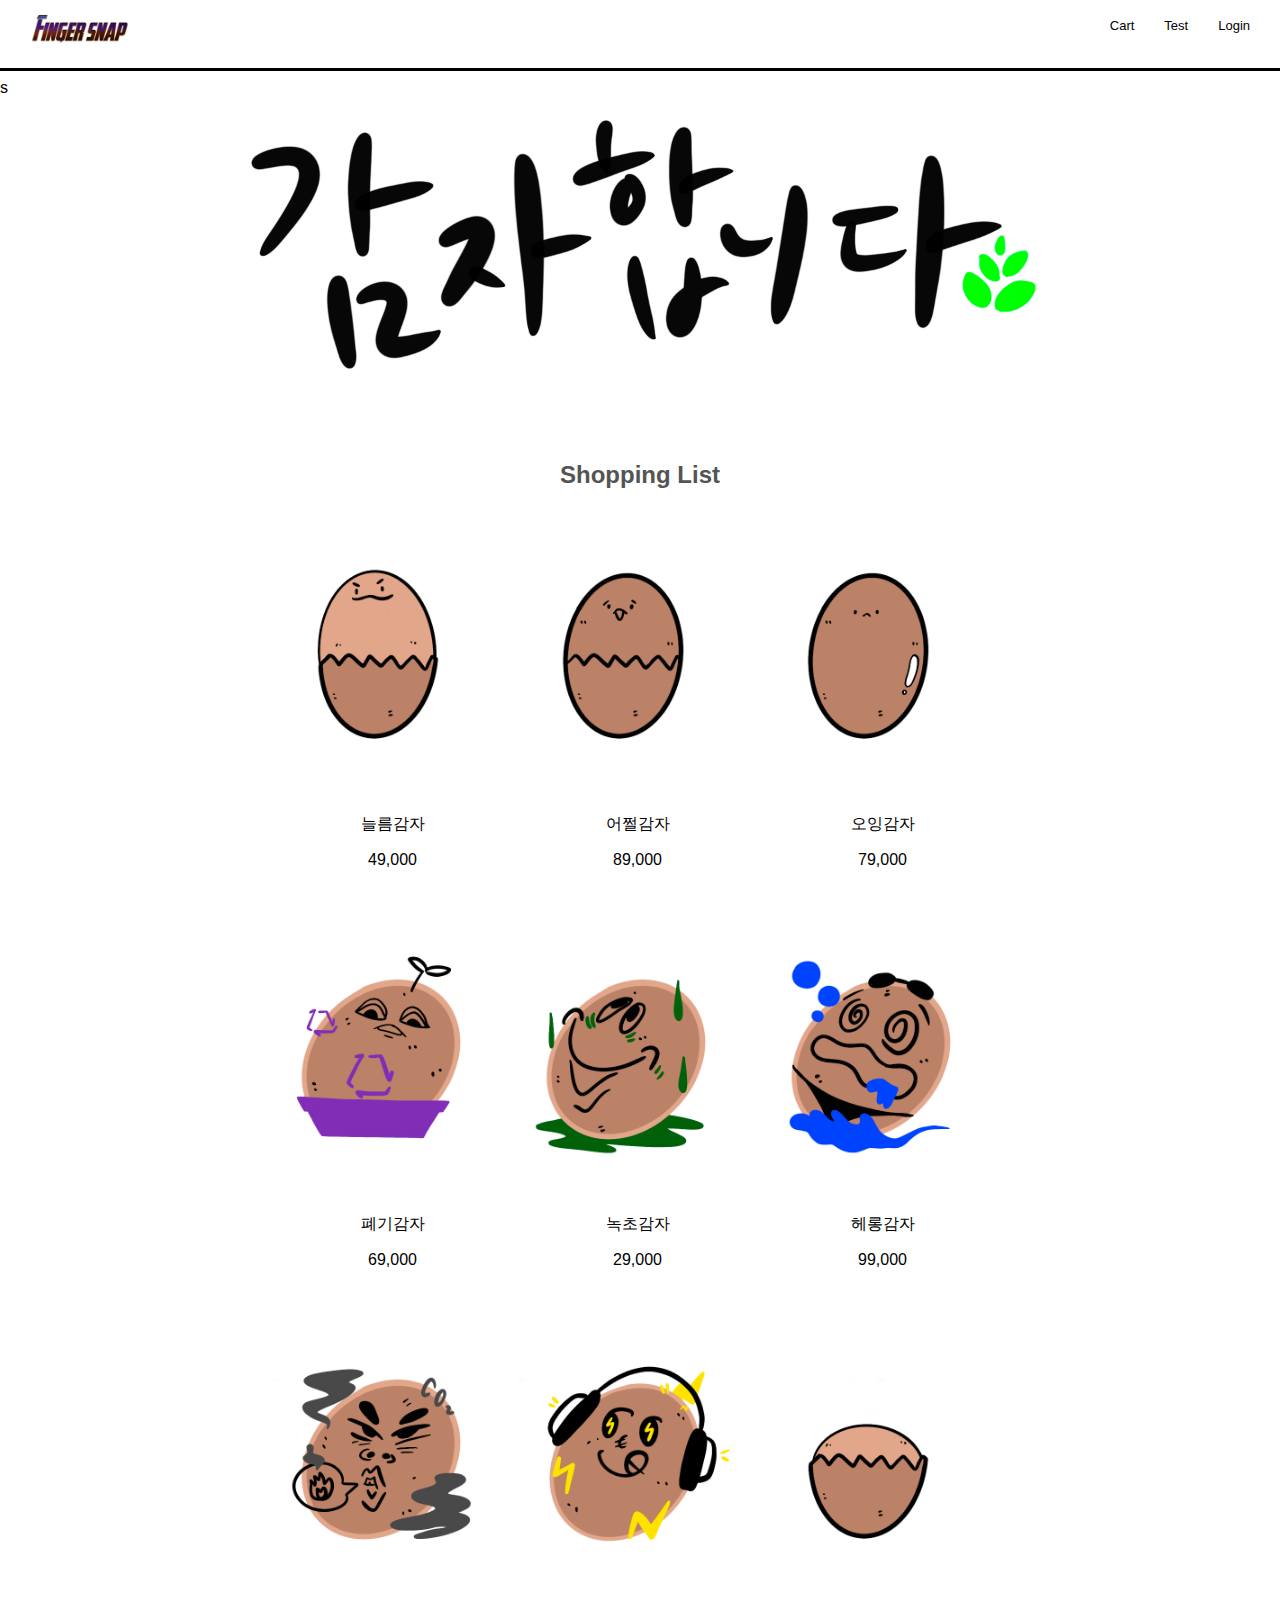
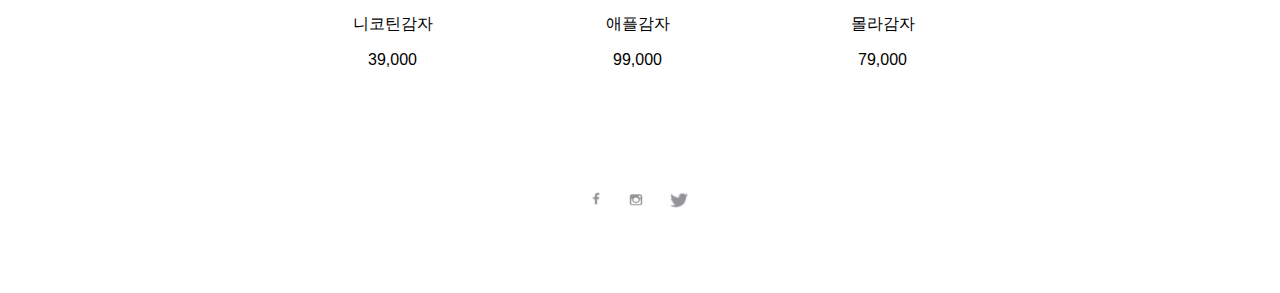
<file: work/python/Team/project/html/main.html>
<!DOCTYPE html>
<html>
  <head>
    <title>감자마켓</title>
    <meta charset="utf-8" />
    <link href="style1.css" rel="stylesheet" />
  </head>

  <body>
    <!--상단 메뉴바-->
    <div class="navbar">
      <a class="logo" href="main.html">
        <img src="logo.jpeg" height="20px"> <!--로고 이미지 들어가야함-->
      </a>
      <ul>
        <li><a href="#">Cart</a></li>
        <li><a href="#">Test</a></li>
        <li><a href="login.html">Login</a></li>
      </ul>
    </div>
    <hr size="5px" color="#000" noshade></hr>
    
    <!--쇼핑몰 대표 사진-->s
    <img class="hero_header" src="main_domain.png"> <!--대표 사진 들어가야함-->
    <!--쇼핑몰 리스트-->
    <h1>Shopping List</h1>
    <div class="products">
      <a href="늘름감자_shopping.html">
        <img src="test_image_1.png">
        <p>늘름감자</p>
        <p class="price">49,000</p>
      </a>
      <a href="어쩔감자_shopping.html">
        <img src="test_image_2.png">
        <p>어쩔감자</p>
        <p class="price">89,000</p>
      </a>
      </a>
      <a href="오잉감자_shopping.html">
        <img src="test_image_4.png">
        <p>오잉감자</p>
        <p class="price">79,000</p>
      </a>
      <a href="폐기감자_shopping.html">
        <img src="test_image_3.png">
        <p>폐기감자</p>
        <p class="price">69,000</p>
      <a href="녹초감자_shopping.html">
        <img src="test_image_5.png">
        <p>녹초감자</p>
        <p class="price">29,000</p>
      </a>
      <a href="헤롱감자_shopping.html">
        <img src="test_image_6.png">
        <p>헤롱감자</p>
        <p class="price">99,000</p>
      </a>
      <a href="니코틴감자_shopping.html">
        <img src="test_image_7.png">
        <p>니코틴감자</p>
        <p class="price">39,000</p>
      </a>
      <a href="애플감자_shopping.html">
        <img src="test_image_8.png">
        <p>애플감자</p>
        <p class="price">99,000</p>
      </a>
      <a href="몰라감자_shopping.html">
        <img src="test_image_9.png">
        <p>몰라감자</p>
        <p class="price">79,000</p>
      </a>
      <div class="clearfix"></div>
    </div>
    
    <!--하단 SNS 이미지-->
    <div class="footer">
      <a href="https://ko-kr.facebook.com/"><img src="facebook.png"></a>
      <a href="https://www.instagram.com/"><img src="instagram.png"></a>
      <a href="https://twitter.com/?lang=ko"><img src="twitter.png"></a>
    </div>
  </body>
</html>
</file>
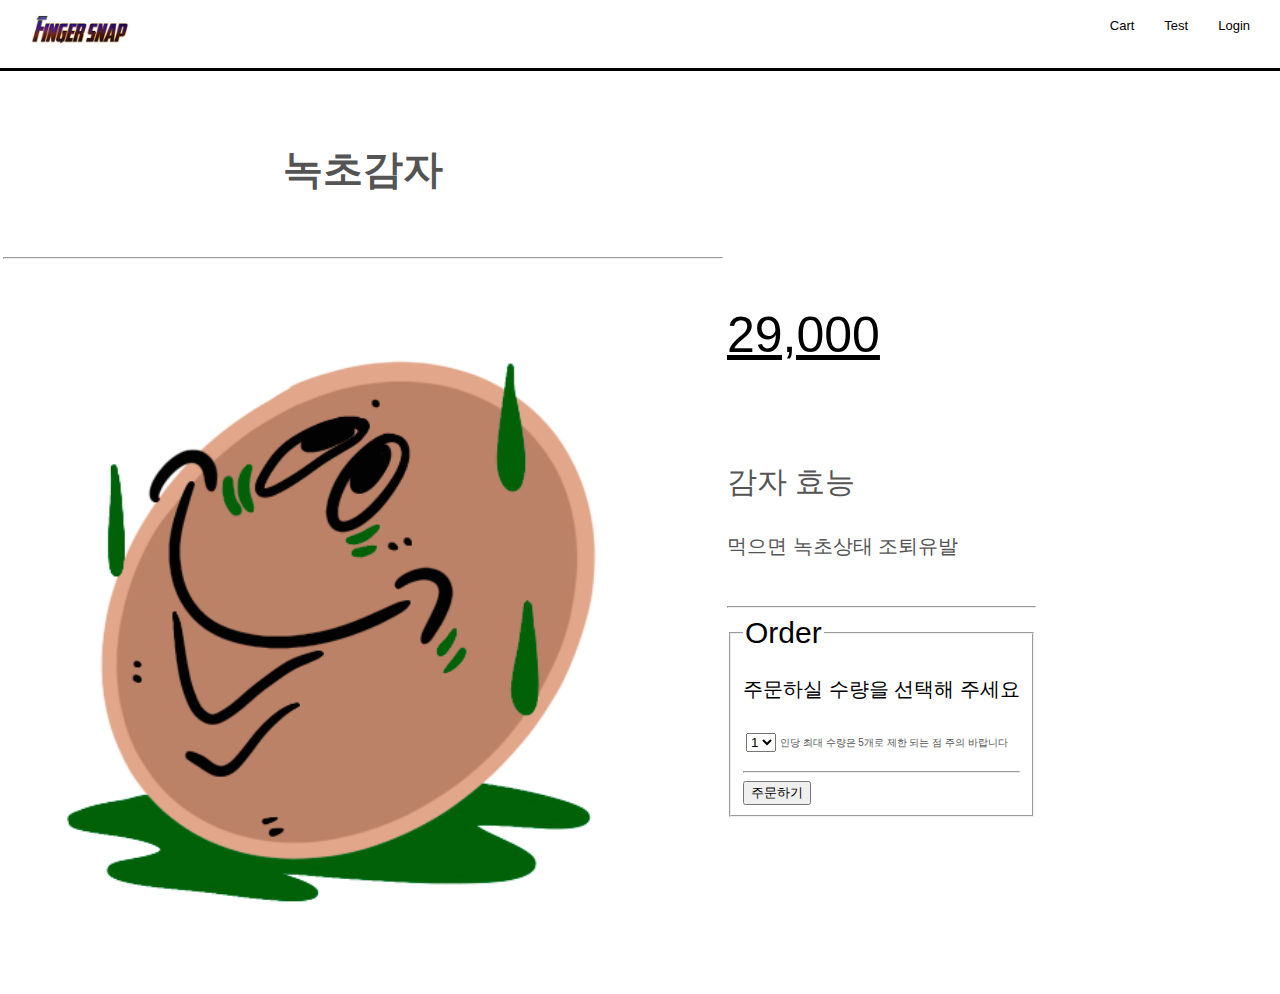
<file: work/python/Team/project/html/녹초감자_shopping.html>
<!DOCTYPE html>
<html>
    <head>
        <title>녹초감자_shopping</title> <!--감자별 수정 구역-->
        <meta charset="utf-8" />
        <link href="style2.css" rel="stylesheet" />
    </head>

    <body>
        <!--상단 메뉴바-->
        <div class="navbar">
            <a class="logo" href="main.html">
                <img src="logo.jpeg" height="20px"> <!--로고 이미지 들어가야함-->
            </a>
            <ul>
                <li><a href="#">Cart</a></li>
                <li><a href="#">Test</a></li>
                <li><a href="login.html">Login</a></li>
            </ul>
        </div>
    
        <hr size="5px" color="#000" noshade></hr>

        <table>
            <td>
            <!--쇼핑 구현 리스트-->
            <h1>녹초감자</h1> <!--감자별 수정 구역-->
            <hr>
            <div class="shopping">
                <div class="products_image">
                    <a href="#">
                        <img src="test_image_5.png"> <!--감자별 수정 구역-->
                    </a>
                </div>
            </div>
            </td>
            <td>
                <div>
                    <p class="price">29,000</p><br> <!--감자별 수정 구역-->
                    <p class="effect_title">감자 효능</p>
                    <p class="effect">먹으면 녹초상태 조퇴유발</p> <!--감자별 수정 구역-->
                    <br><hr>
                </div>
                <div>
                    <fieldset>
                        <legend class="order">Order</legend>
                        <p class="order_title">주문하실 수량을 선택해 주세요</p>
                        <table>
                            <td>
                                <select>
                                    <option>1</option><option>2</option><option>3</option><option>4</option><option>5</option>
                                </select> 
                            </td>
                            <td>
                                <p class="order_limit">인당 최대 수량은 5개로 제한 되는 점 주의 바랍니다</p>
                            </td>
                        </table>
                        <hr>
                        <!--<form action="주문완.html" method="get">-->
                        <form action="main.html" method="get">
                        <input type="submit" value="주문하기">
                        </form>
                    </fieldset>
                </div>
            </div>
            </td>

    </body>
</html>
</file>
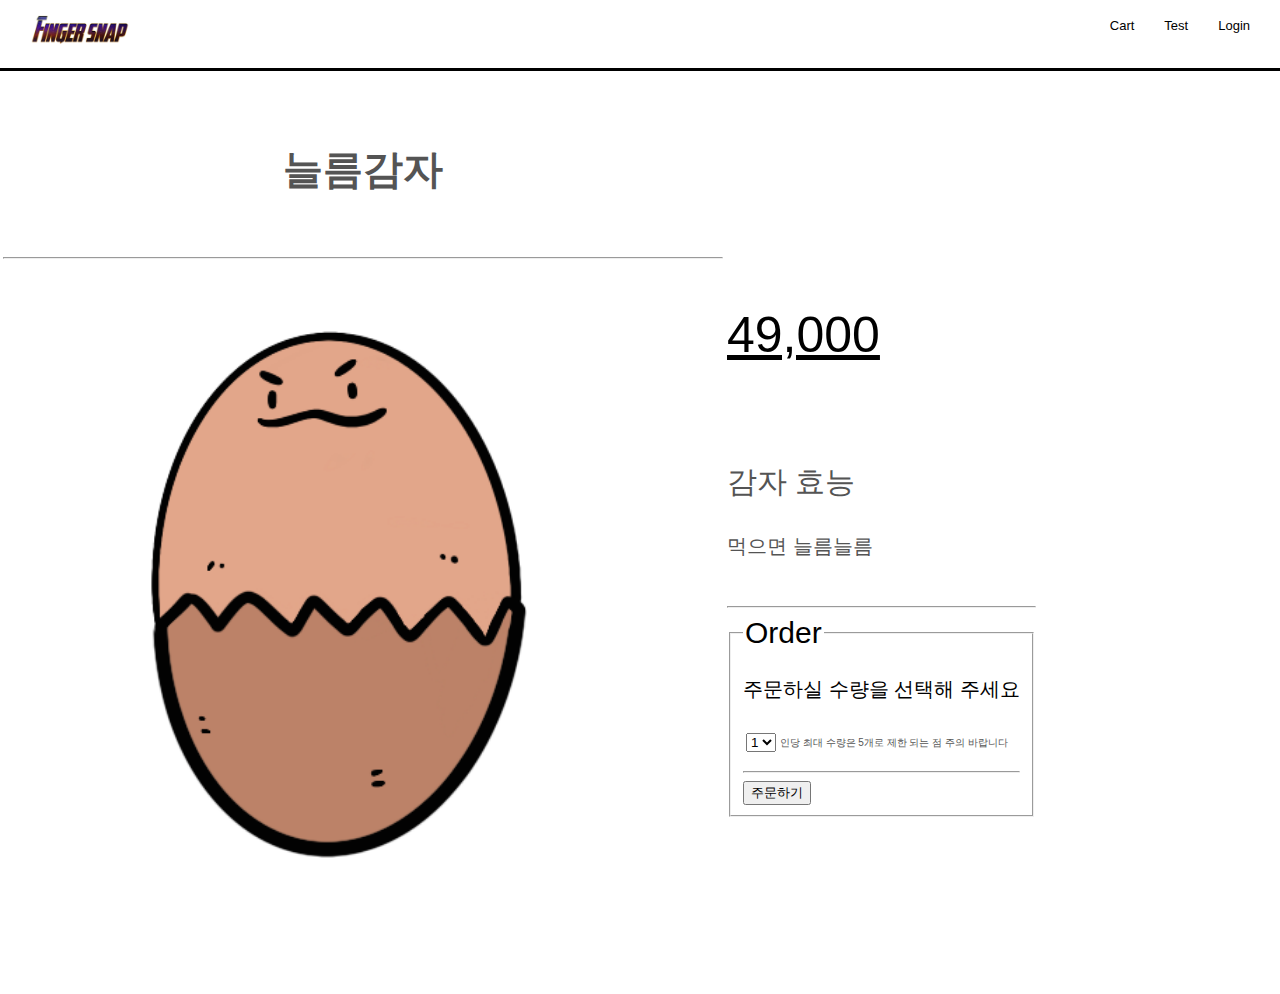
<file: work/python/Team/project/html/늘름감자_shopping.html>
<!DOCTYPE html>
<html>
    <head>
        <title>늘름감자_shopping</title> <!--감자별 수정 구역-->
        <meta charset="utf-8" />
        <link href="style2.css" rel="stylesheet" />
    </head>

    <body>
        <!--상단 메뉴바-->
        <div class="navbar">
            <a class="logo" href="main.html">
                <img src="logo.jpeg" height="20px"> <!--로고 이미지 들어가야함-->
            </a>
            <ul>
                <li><a href="#">Cart</a></li>
                <li><a href="#">Test</a></li>
                <li><a href="login.html">Login</a></li>
            </ul>
        </div>
    
        <hr size="5px" color="#000" noshade></hr>

        <table>
            <td>
            <!--쇼핑 구현 리스트-->
            <h1>늘름감자</h1> <!--감자별 수정 구역-->
            <hr>
            <div class="shopping">
                <div class="products_image">
                    <a href="#">
                        <img src="test_image_1.png">
                    </a>
                </div>
            </div>
            </td>
            <td>
                <div>
                    <p class="price">49,000</p><br> <!--감자별 수정 구역-->
                    <p class="effect_title">감자 효능</p>
                    <p class="effect">먹으면 늘름늘름</p> <!--감자별 수정 구역-->
                    <br><hr>
                </div>
                <div>
                    <fieldset>
                        <legend class="order">Order</legend>
                        <p class="order_title">주문하실 수량을 선택해 주세요</p>
                        <table>
                            <td>
                                <select>
                                    <option>1</option><option>2</option><option>3</option><option>4</option><option>5</option>
                                </select> 
                            </td>
                            <td>
                                <p class="order_limit">인당 최대 수량은 5개로 제한 되는 점 주의 바랍니다</p>
                            </td>
                        </table>
                        <hr>
                        <form action="main.html" method="get">
                        <input type="submit" value="주문하기">
                        </form>
                    </fieldset>
                </div>
            </div>
            </td>

    </body>
</html>
</file>
<file: work/css/default.css>
body{
    background-color: pink;
}


*{
    font-family: 'Georgia',sans-serif;
}
</file>
<file: work/css/main.css>
#main{
    background-color: whitesmoke;
    width: 80%;
    text-align: center;
    border-radius: 20px;
}

p{
    font-size: 20px;
}
</file>
<file: work/css/qna.css>
#qna{
    display: none;
}

.qBox{
    background-color: whitesmoke;
    text-align: center;
    border-radius: 20px;
    font-size: 24px;
    width: 80%;
}

.answerList{
    background-color: whitesmoke;
    border-radius: 20px;
    display: block;
    width: 80%;
    border: 0px;
    font-size: 20px;
}

.answerList:hover, .answerList:focus{
    background-color: pink;
    color: whitesmoke;
}

.status{
    height: 20px;
    width: 80%;
    background-color: white;
    border-radius: 20px;   
}

.statusBar{
    height: 100%;
    border-radius: 20px;
    /* Permalink - use to edit and share this gradient: https://colorzilla.com/gradient-editor/#febbbb+0,fe9090+45,ff5c5c+100;Red+3D+%231 */
    background: #febbbb; 
    /* Old browsers */
    background: -moz-linear-gradient(top,  #febbbb 0%, #fe9090 45%, #ff5c5c 100%); 
    /* FF3.6-15 */
    background: -webkit-linear-gradient(top,  #febbbb 0%,#fe9090 45%,#ff5c5c 100%); 
    /* Chrome10-25,Safari5.1-6 */
    background: linear-gradient(to bottom,  #febbbb 0%,#fe9090 45%,#ff5c5c 100%); 
    /* W3C, IE10+, FF16+, Chrome26+, Opera12+, Safari7+ */
    filter: progid:DXImageTransform.Microsoft.gradient( startColorstr='#febbbb', endColorstr='#ff5c5c',GradientType=0 ); 
    /* IE6-9 */

}
</file>
<file: work/css/animation.css>
@keyframes fadeIn {
    from { opacity: 0; }
    to { opacity: 1; }
}

@keyframes fadeOut {
    from { opacity: 1; }
    to { opacity: 0; }
}

@-webkit-keyframes fadeIn {
    from { opacity: 0; }
    to { opacity: 1; }
}

@-webkit-keyframes fadeOut {
    from { opacity: 1; }
    to { opacity: 0; }
}

.fadeIn{
    animation: fadeIn;
    animation-duration: 0.5s;
}

.fadeOut{
    animation: fadeOut;
    animation-duration: 0.5s;
}
</file>
<file: work/css/result.css>
#result{
    display: none;
    background-color: whitesmoke;
    width: 80%;
    text-align: center;
    border-radius: 20px;
}

#shareResult{
    background-color: whitesmoke;
    width: 80%;
    text-align: center;
    border-radius: 20px;
  }
  
.resultname{
    font-size: 26px;
}
.resultDesc{
    font-size: 20px;
}

.kakao{
    color: white;
    background-color: #fee500;
    font-size: 20px;
    border: 0px;
    border-radius: 20px;
}

.kakao:hover, .kakao:focus {
    background-color: whitesmoke;
    color: #fee500;
}

.gohome{
    color: white;
    background-color: pink;
    font-size: 20px;
    border: 0px;
    border-radius: 20px;
  }
  
  .gohome:hover, .gohome:focus {
    background-color: whitesmoke;
    color: pink;
  }
</file>
<file: work/python/Team/project/html/style3.css>
* {
    box-sizing: border-box;
  }
  
  body {
    margin: 0;
    min-width: 992px;
    font-family: "Helvetica";
  }
   
  .navbar{
    height: 60px;
    padding-left: 30px;
  }
  
  .logo{
    line-height: 100%;
    float: left;
  }
  
  .logo img{
    vertical-align: middle;
    width: 100px;
    height: 60px;
  }
  
  .navbar ul{
    float: right;
  }
  
  .navbar li{
    list-style-type: none;
    float: left;
    margin-right: 30px;
  }
  
  .navbar a{
    text-decoration: none;
    color: black;
    font-style: bold;
    font-size: 13px;
  }

  .login {
    left: 300px; top: 300px;  
  }
</file>
<file: work/python/Team/project/html/style1.css>
* {
    box-sizing: border-box;
  }
  
  body {
    margin: 0;
    min-width: 992px;
    font-family: "Helvetica";
  }
   
  .navbar{
    height: 60px;
    padding-left: 30px;
  }
  
  .logo{
    line-height: 100%;
    float: left;
  }
  
  .logo img{
    vertical-align: middle;
    width: 100px;
    height: 60px;
  }
  
  .navbar ul{
    float: right;
  }
  
  .navbar li{
    list-style-type: none;
    float: left;
    margin-right: 30px;
  }
  
  .navbar a{
    text-decoration: none;
    color: black;
    font-style: bold;
    font-size: 13px;
  }
  
  .hero_header{
    height: 300px;
    width: 100%;
  }
  
  body h1{
    text-align: center;
    margin-top: 60px;
    margin-bottom: 60px;
    font-size: 24px;
    font-style: bold;
    color: #545454;
  }
  
  .products {
    margin-left: auto;
    margin-right: auto;
    padding: 0;
    width: 740px;
    text-align: center;
  }
  
  .products img{
    width: 225px;
    height: 225px;
    margin-right: 20px;
    margin-bottom: 20px;
  }
  
  .products a{
    text-decoration: none;
    color: black;
    float: left;
    font-size: 16px;
  }
  
  .price{
    margin-top: 4px;
    margin-bottom: 80px;
  }
  
  .clearfix{
    clear: both;
  }
  
  .footer{
    text-align: center;
  }
  
  .footer img{
    margin-top: 40px;
    height: 20px;
    margin-bottom: 80px;
    margin-left: 10px;
    margin-right: 10px;
  }
</file>
<file: work/python/Team/project/html/style2.css>
* {
    box-sizing: border-box;
  }
  
  body {
    margin: 0;
    min-width: 992px;
    font-family: "Helvetica";
  }
   
  .navbar{
    height: 60px;
    padding-left: 30px;
  }
  
  .logo{
    line-height: 60px;
    float: left;
  }
  
  .logo img{
    vertical-align: middle;
    width: 100px;
    height: 60px;
  }
  
  .navbar ul{
    float: right;
  }
  
  .navbar li{
    list-style-type: none;
    float: left;
    margin-right: 30px;
  }
  
  .navbar a{
    text-decoration: none;
    color: black;
    font-style: bold;
    font-size: 13px;
  }

  body h1{
    text-align: center;
    margin-top: 60px;
    margin-bottom: 60px;
    font-size: 40px;
    font-style: bold;
    color: #545454;
  }

  .shopping {
    position: right;
  }

  .products_image img{
    width: 700px;
    height: 700px;
    margin-right: 20px;
    margin-bottom: 20px;
    position: left;
  }
  
  .price {
    text-decoration: underline;
    font-size: 50px;
    color: black;
  }

  .effect_title {
    text-decoration: bold;
    font-size: 30px;
    color: #545454;
    font-style: bold;
  }

  .effect {
    text-decoration: none;
    font-size: 20px;
    color: #545454;
  }

  .order {
    text-decoration: none;
    font-size: 30px;
    color: black;
  }

  .order_title {
    text-decoration: none;
    font-size: 20px;
    color: black;
  }


  .order_limit {
    text-decoration: none;
    font-size: 10px;
    color: #545454;
  }
</file>
